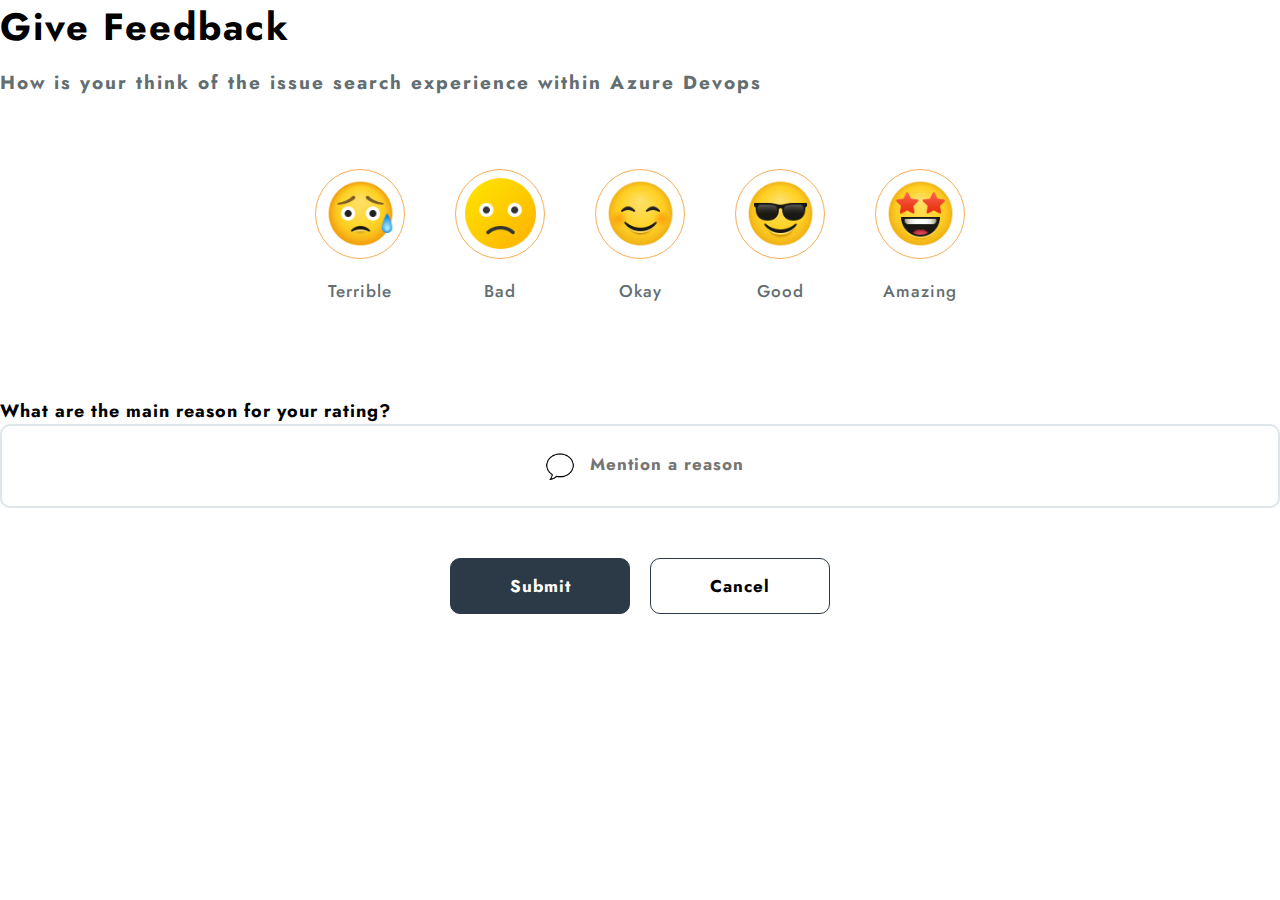
<file: index.html>
<!DOCTYPE html>
<html lang="en">
  <head>
    <meta charset="utf-8" />
    <meta name="viewport" content="width=device-width, initial-scale=1" />
    <title>Feedback</title>
    <!-- custom css -->
    <link rel="stylesheet" href="Style.css" />
    <!-- bootstrap css -->
    <link
      href="https://cdn.jsdelivr.net/npm/bootstrap@5.3.2/dist/css/bootstrap.min.css"
      rel="stylesheet"
      integrity="sha384-T3c6CoIi6uLrA9TneNEoa7RxnatzjcDSCmG1MXxSR1GAsXEV/Dwwykc2MPK8M2HN"
      crossorigin="anonymous"
    />
  </head>
  <body>
    <section class="container">
      <!-- head-row  -->
      <article class="row my-5">
        <div class="col-md-6 mx-auto text-center">
          <h1 class="Feedback-Heading">Give Feedback</h1>
          <p class="Feedback-Description">
            How is your think of the issue search experience within Azure Devops
          </p>
        </div>
      </article>

      <!-- tabs row -->

      <article class="row-emoji-div col-md-10 mx-auto">
        <div class="emojies">
          <div class="emoji-shape">
            <img src="./images/one.png" alt="" />
          </div>
          <p class="emoji-name" id="1">Terrible</p>
        </div>

        <div class="emojies">
          <div class="emoji-shape">
            <img src="./images/two.png" alt="" />
          </div>
          <p class="emoji-name" id="2">Bad</p>
        </div>

        <div class="emojies">
          <div class="emoji-shape">
            <img src="./images/okay.png" alt="" />
          </div>
          <p class="emoji-name" id="3">Okay</p>
        </div>

        <div class="emojies">
          <div class="emoji-shape">
            <img src="./images/good.png" alt="" />
          </div>
          <p class="emoji-name" id="4">Good</p>
        </div>

        <div class="emojies">
          <div class="emoji-shape">
            <img src="./images/amaz.png" alt="" />
          </div>
          <p class="emoji-name" id="5">Amazing</p>
        </div>
      </article>

      <article class="row col-md-6 emoji-name-show mx-auto">
        <h3 id="demo"></h3>
      </article>

      <!-- input row -->

      <article class="row col-md-8 mx-auto">
        <div class="mb-3 col-md-11 mx-auto">
          <label for="exampleFormControlInput1" class="form-label"
            >What are the main reason for your rating?
          </label>
          <div class="input-setting">
            <img src="./images/chat.png" class="chat-img" alt="" />
            <input
              type="email"
              class="form-control"
              id="exampleFormControlInput1"
              placeholder="Mention a reason for your rating"
            />
          </div>
        </div>
      </article>

      <!-- btn-section  -->

      <article class="row col-md-8 mx-auto btn-row">
        <a href="./Give-Feeback.html" class="btn-submit">
          Submit
        </a>
       
        <button class="btn-cancel">Cancel</button>
      </article>
    </section>
    <!-- bootstrap css -->

    <script
      src="https://cdn.jsdelivr.net/npm/bootstrap@5.3.2/dist/js/bootstrap.bundle.min.js"
      integrity="sha384-C6RzsynM9kWDrMNeT87bh95OGNyZPhcTNXj1NW7RuBCsyN/o0jlpcV8Qyq46cDfL"
      crossorigin="anonymous"
    ></script>

    <script>
      const emojies = document.querySelectorAll(".emoji-shape");
      let selectedEmoji = null;
      var demo = document.getElementById('demo');
    
      emojies.forEach(function (btn) {
        btn.addEventListener("click", function (e) {
          const question = e.currentTarget;
          var emojiName = question.nextElementSibling.id;
          if (selectedEmoji === question) {
            // If the clicked emoji is already selected, deselect it
            question.classList.remove("add-change");
            question.nextElementSibling.classList.remove("color-red");
            selectedEmoji = null;
            demo.innerHTML = "";
            demo.style.display="none"
           
          } else {
            if (selectedEmoji !== null) {
              // Deselect the previously selected emoji
              selectedEmoji.classList.remove("add-change");
              selectedEmoji.nextElementSibling.classList.remove("color-red");
              demo.innerHTML = " ";
              demo.style.display="none"
            }
    
            // Select the clicked emoji
            question.classList.add("add-change");
            demo.innerHTML = "You Selected: " + emojiName;
            demo.style.display="Block"
            question.nextElementSibling.classList.add("color-red");
            selectedEmoji = question;
          }
        });
      });
    </script>
    

  </body>
</html>
</file>
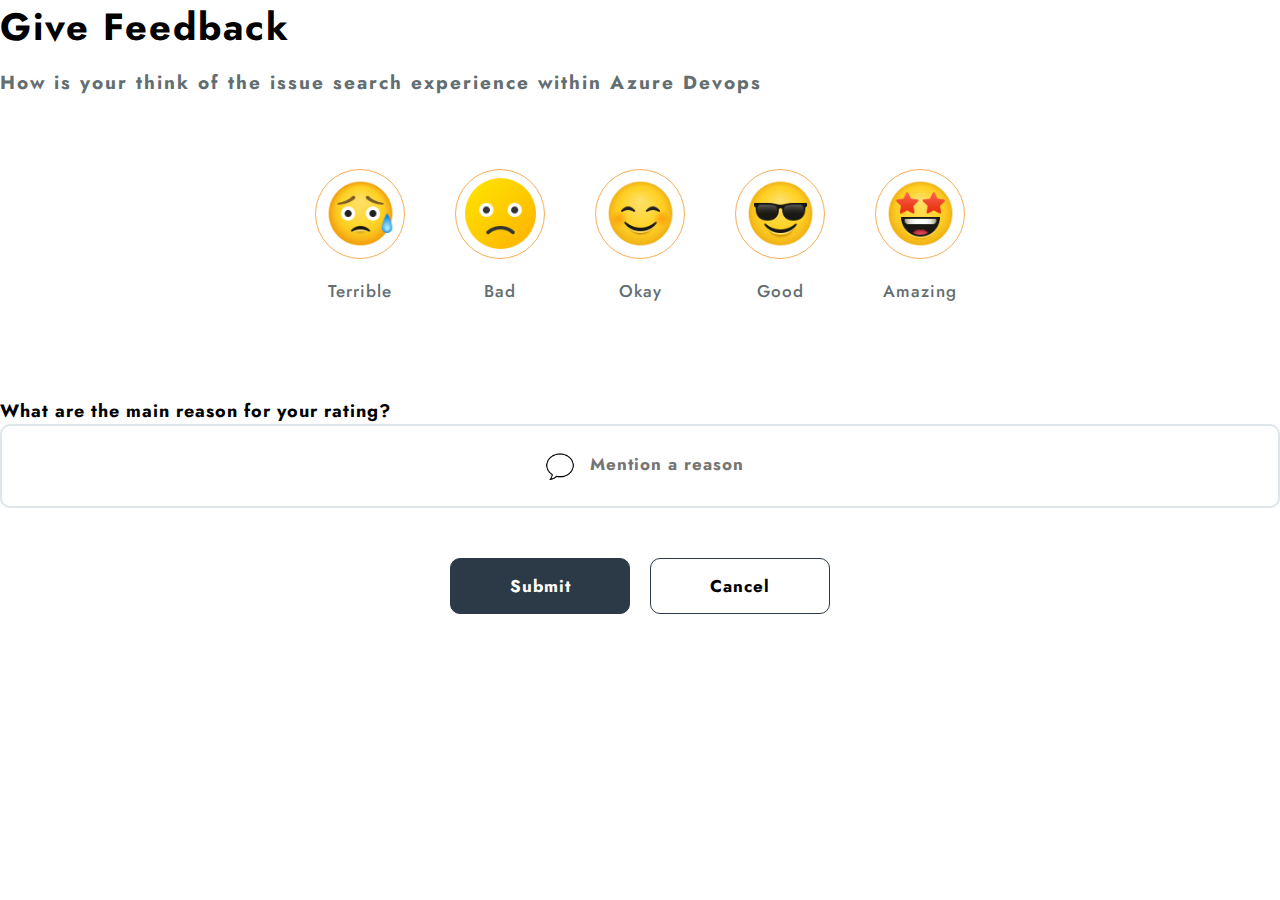
<file: Feedback.html>
<!DOCTYPE html>
<html lang="en">
  <head>
    <meta charset="utf-8" />
    <meta name="viewport" content="width=device-width, initial-scale=1" />
    <title>Feedback</title>
    <!-- custom css -->
    <link rel="stylesheet" href="Style.css" />
    <!-- bootstrap css -->
    <link
      href="https://cdn.jsdelivr.net/npm/bootstrap@5.3.2/dist/css/bootstrap.min.css"
      rel="stylesheet"
      integrity="sha384-T3c6CoIi6uLrA9TneNEoa7RxnatzjcDSCmG1MXxSR1GAsXEV/Dwwykc2MPK8M2HN"
      crossorigin="anonymous"
    />
  </head>
  <body>
    <section class="container">
      <!-- head-row  -->
      <article class="row my-5">
        <div class="col-md-6 mx-auto text-center">
          <h1 class="Feedback-Heading">Give Feedback</h1>
          <p class="Feedback-Description">
            How is your think of the issue search experience within Azure Devops
          </p>
        </div>
      </article>

      <!-- tabs row -->

      <article class="row-emoji-div col-md-10 mx-auto">
        <div class="emojies">
          <div class="emoji-shape">
            <img src="./images/one.png" alt="" />
          </div>
          <p class="emoji-name" id="1">Terrible</p>
        </div>

        <div class="emojies">
          <div class="emoji-shape">
            <img src="./images/two.png" alt="" />
          </div>
          <p class="emoji-name" id="2">Bad</p>
        </div>

        <div class="emojies">
          <div class="emoji-shape">
            <img src="./images/okay.png" alt="" />
          </div>
          <p class="emoji-name" id="3">Okay</p>
        </div>

        <div class="emojies">
          <div class="emoji-shape">
            <img src="./images/good.png" alt="" />
          </div>
          <p class="emoji-name" id="4">Good</p>
        </div>

        <div class="emojies">
          <div class="emoji-shape">
            <img src="./images/amaz.png" alt="" />
          </div>
          <p class="emoji-name" id="5">Amazing</p>
        </div>
      </article>

      <article class="row col-md-6 emoji-name-show mx-auto">
        <h3 id="demo"></h3>
      </article>

      <!-- input row -->

      <article class="row col-md-8 mx-auto">
        <div class="mb-3 col-md-11 mx-auto">
          <label for="exampleFormControlInput1" class="form-label"
            >What are the main reason for your rating?
          </label>
          <div class="input-setting">
            <img src="./images/chat.png" class="chat-img" alt="" />
            <input
              type="email"
              class="form-control"
              id="exampleFormControlInput1"
              placeholder="Mention a reason for your rating"
            />
          </div>
        </div>
      </article>

      <!-- btn-section  -->

      <article class="row col-md-8 mx-auto btn-row">
        <button class="btn-submit">Submit</button>
        <button class="btn-cancel">Cancel</button>
      </article>
    </section>
    <!-- bootstrap css -->

    <script
      src="https://cdn.jsdelivr.net/npm/bootstrap@5.3.2/dist/js/bootstrap.bundle.min.js"
      integrity="sha384-C6RzsynM9kWDrMNeT87bh95OGNyZPhcTNXj1NW7RuBCsyN/o0jlpcV8Qyq46cDfL"
      crossorigin="anonymous"
    ></script>

    <script>
      const emojies = document.querySelectorAll(".emoji-shape");
      let selectedEmoji = null;
      var demo = document.getElementById('demo');
    
      emojies.forEach(function (btn) {
        btn.addEventListener("click", function (e) {
          const question = e.currentTarget;
          var emojiName = question.nextElementSibling.id;
          if (selectedEmoji === question) {
            // If the clicked emoji is already selected, deselect it
            question.classList.remove("add-change");
            question.nextElementSibling.classList.remove("color-red");
            selectedEmoji = null;
            demo.innerHTML = "";
            demo.style.display="none"
           
          } else {
            if (selectedEmoji !== null) {
              // Deselect the previously selected emoji
              selectedEmoji.classList.remove("add-change");
              selectedEmoji.nextElementSibling.classList.remove("color-red");
              demo.innerHTML = " ";
              demo.style.display="none"
            }
    
            // Select the clicked emoji
            question.classList.add("add-change");
            demo.innerHTML = "You Selected: " + emojiName;
            demo.style.display="Block"
            question.nextElementSibling.classList.add("color-red");
            selectedEmoji = question;
          }
        });
      });
    </script>
    

  </body>
</html>
</file>
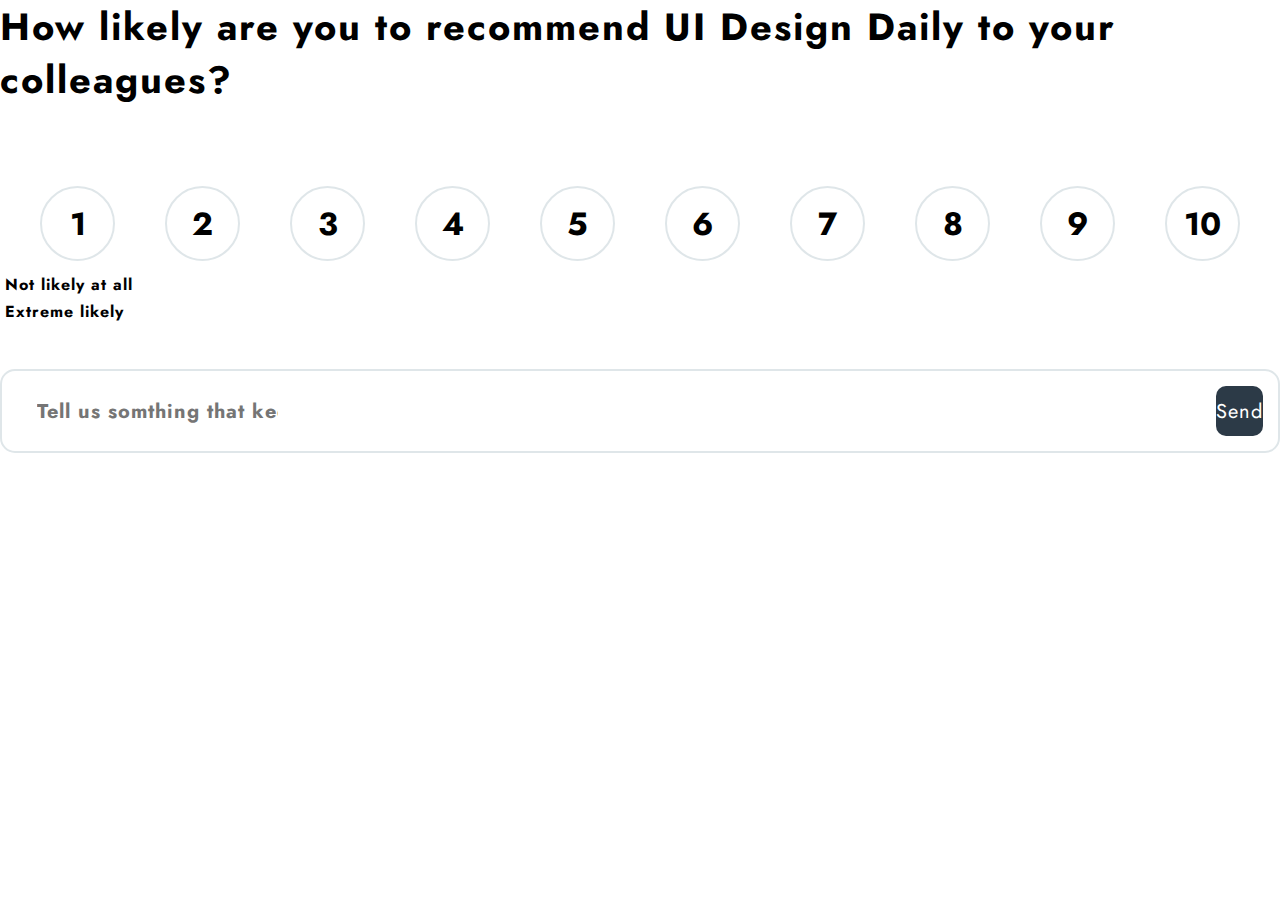
<file: Give-Feeback.html>
<!DOCTYPE html>
<html lang="en">
  <head>
    <meta charset="utf-8" />
    <meta name="viewport" content="width=device-width, initial-scale=1" />
    <title>Give Feedback</title>
    <!-- custom css -->
    <link rel="stylesheet" href="Style.css" />
    <!-- bootstrap css -->
    <link
      href="https://cdn.jsdelivr.net/npm/bootstrap@5.3.2/dist/css/bootstrap.min.css"
      rel="stylesheet"
      integrity="sha384-T3c6CoIi6uLrA9TneNEoa7RxnatzjcDSCmG1MXxSR1GAsXEV/Dwwykc2MPK8M2HN"
      crossorigin="anonymous"
    />
  </head>
  <body>
    <section class="container">
      <!-- head-row  -->
      <article class="row my-5">
        <div class="col-md-8 mx-auto text-center">
          <h1 class="Feedback-Heading">
            How likely are you to recommend UI Design Daily to your colleagues?
          </h1>
        </div>
      </article>

      <!-- tabs row -->

      <article class="row-main-div col-md-11 mx-auto">
        <div class="num">
          <h1>1</h1>
        </div>
        <div class="num">
          <h1>2</h1>
        </div>
        <div class="num">
          <h1>3</h1>
        </div>
        <div class="num">
          <h1>4</h1>
        </div>
        <div class="num">
          <h1>5</h1>
        </div>
        <div class="num">
          <h1>6</h1>
        </div>
        <div class="num">
          <h1>7</h1>
        </div>
        <div class="num">
          <h1>8</h1>
        </div>
        <div class="num">
          <h1>9</h1>
        </div>
        <div class="num">
          <h1>10</h1>
        </div>
      </article>
      <article class="row col-md-11 mx-auto">
        <p class="col-md-6 col-6 text-left likely-text">Not likely at all</p>
        <p class="col-md-6 col-6 text-end likely-text">Extreme likely</p>
      </article>

      <article class="row col-md-11 mx-auto">
        <p class="col-md-6 col-6 mx-auto py-2 mb-0 text-center likely-text" id="demo"></p>
      </article>
      <!-- input row -->
      <article class="row col-md-11 input-row flex">
        <input
          type="text"
          class="col-md-10 col-12"
          placeholder="Tell us somthing that keeps you comming back."
        />
        <button class="col-md-2 col-4 my-md-0 my-3 mx-md-0 mx-auto">
          Send
        </button>
      </article>
    </section>
    <!-- bootstrap css -->

    <script
      src="https://cdn.jsdelivr.net/npm/bootstrap@5.3.2/dist/js/bootstrap.bundle.min.js"
      integrity="sha384-C6RzsynM9kWDrMNeT87bh95OGNyZPhcTNXj1NW7RuBCsyN/o0jlpcV8Qyq46cDfL"
      crossorigin="anonymous"></script>
    

    

    <script>
      const nums = document.querySelectorAll(".num");
      let selectedNum = null;
      const resultDiv = document.getElementById("demo");
    
      nums.forEach(function (num) {
        num.addEventListener("click", function (e) {
          const clickedNum = e.currentTarget;
          const numValue = e.currentTarget.querySelector("h1").textContent;
    
          if (selectedNum === clickedNum) {
            // If the clicked number is already selected, deselect it
            clickedNum.classList.remove("add-bg");
            selectedNum = null;
            resultDiv.textContent = ""; // Clear the result
          } else {
            if (selectedNum !== null) {
              // Deselect the previously selected number
              selectedNum.classList.remove("add-bg");
            }
            
            // Select the clicked number
            clickedNum.classList.add("add-bg");
            selectedNum = clickedNum;
    
            // Display the selected number's value
            resultDiv.textContent = "You selected: " + numValue;
          }
        });
      });
    </script>
    
    
  </body>
</html>
</file>
<file: Style.css>
@import url("https://fonts.googleapis.com/css2?family=Josefin+Sans:ital,wght@0,300;0,400;1,200&family=Jost:wght@200;300&family=Mooli&family=Roboto:wght@100;300;400;500&display=swap");

* {
  margin: 0;
  padding: 0;
  box-sizing: border-box;
  /* font-family: "Josefin Sans", sans-serif; */
  font-family: "Jost", sans-serif;
  /* font-family: "Mooli", sans-serif; */
  /* font-family: "Roboto", sans-serif; */
}

.box{
    max-width: 1000px;
    background-color: aqua;
}

.Feedback-Heading{
    letter-spacing: 2px;
    font-weight: bold;
    line-height: 1.4;
    font-size: 38px;
}

.Feedback-Description{
    letter-spacing: 2px;
    font-weight: bold;
    margin-top: 15px;
    font-size: 19px;
    line-height: 1.6;
    color: rgb(99, 110, 114);
}

.row-main-div{
    display: flex;
    justify-content: space-evenly;
    align-items: center;
    flex-wrap: wrap;
    margin-top: 70px;
    /* background-color: azure; */
}

.row-emoji-div{
    display: flex;
    justify-content: center;
    align-items: center;
    flex-wrap: wrap;
    margin: 45px auto;
}
.emojies{
    margin: 20px;
    text-align: center;
    /* background-color: aqua; */
    padding: 5px;
}
.emoji-shape{
    width: 90px;
    height: 90px;
     border: 1px solid rgb(247, 174, 85); 
     border-radius: 50%;
     display: flex;
     justify-content: center;
     align-items: center;
     transition: all 0.3s;
     margin-bottom: 20px;
}
.emoji-shape:hover{
    background-color: rgb(233, 233, 134);
    border-color: rgb(233, 233, 134);
   
}
.emoji-shape > img{
    width: 85px;
    height:85px;
}

.emoji-name{
    font-size: 17px;
    letter-spacing: 1px;
    font-weight: 500;
    color: rgb(99, 110, 114);
}

.emoji-name-show{
    margin-bottom:70px;
    text-align: center !important;
   
}
.emoji-name-show > h3{
    font-size: 20px;
    letter-spacing: 3px;
    text-align: center;
    margin: auto; 
    padding: 8px 15px;
    border-radius: 10px;
    font-weight: 300;
    background-color: rgb(44, 58, 71);
    width: 230px;
    color: white;
    display: none;
}
.add-bg{
    background-color: rgb(240, 108, 128);
    color: white;
}

.add-change{
    background-color: rgb(233, 233, 134);
    border-color: red;
}
.color-red{
    color: red;
    font-weight: bold;
}
.num{
    width: 75px;
    height: 75px;
    display: flex;
    justify-content: center;align-items: center;
    border: 2px solid rgb(223, 230, 233);
    margin:  10px;
    border-radius: 50%;
}
.num:hover{
    background-color: rgb(240, 108, 128);
    color: white;
    border-color:rgb(240, 108, 128) ;
    cursor: pointer;
}
.likely-text{
    font-weight: bold;
    letter-spacing: 1px;
    padding: 2px 5px ;
}

.input-row{
margin: 40px auto !important;
border: 2px solid rgb(223, 230, 233);
padding: 15px;
display: flex ;
justify-content: space-between;
align-items: center;
border-radius: 15px;
flex-wrap: wrap;
}
.input-row > input{
    /* width: 85% ; */
    height: 50px;
    padding: 5px;
    border: none;
    padding: 0px 20px;
    outline: none;
    font-size: 20px;
    font-weight: bold;
    letter-spacing: 1px;
}
.input-row > input::placeholder{
    font-size: 20px;
    font-weight: bold;
    letter-spacing: 1px;
}
.input-row > button{
    /* width: 12.5%; */
    height: 50px;
    border: none;
    background-color: rgb(44, 58, 71);
    color: white;
    border-radius: 10px;
    font-size: 20px;
    letter-spacing: 1px;  
}
.form-label{
    font-weight: bold;
    font-size: 18px;
    letter-spacing: 1px;
    margin-bottom: 5px;
}
#exampleFormControlInput1{
    height: 60px;
    outline: none !important;
    border: none;
    box-shadow: none;
}
#exampleFormControlInput1::placeholder{
    font-weight: bold;
    letter-spacing: 1px;
    font-size: 17px;
}
.chat-img{
    width: 30px;
    margin: 0 15px;
}
.input-setting{
    display: flex;
    align-items: center;
    justify-content: center;
    border: 2px solid rgb(223, 230, 233);
    padding: 10px;
    border-radius: 10px;
}
.btn-row{
    margin: 40px 0 !important;
    display: flex !important;
    justify-content: center;
    flex-wrap: wrap;
  width:100%;
}

.btn-row .btn-submit{
    background-color: rgb(44, 58, 71);
    color: white;
   width: 180px;
    border: 1px solid rgb(44, 58, 71);
    margin: 10px;
    font-size: 17px;
    font-weight: bold;
    letter-spacing: 1px;
    padding: 15px 30px;
    border-radius: 10px;
  text-decoration :none;
  text-align:center;
}
.btn-row .btn-submit:hover{
    background-color: white;
    color: rgb(44, 58, 71);
}
.btn-row .btn-cancel:hover{
    background-color: rgb(44, 58, 71);
    color: white;
}

.btn-row .btn-cancel{
    background-color: #fff;
    width: 180px;
    border: 1px solid rgb(44, 58, 71);
    margin: 10px;
    font-size: 17px;
    font-weight: bold;
    letter-spacing: 1px;
    padding: 15px 30px;
    border-radius: 10px;
}
@media screen and (max-width: 600px) {
    .Feedback-Heading {font-size: 25px;}
    .Feedback-Description{font-size: 16px;}
    .row-main-div{justify-content: center;}
    .likely-text{font-size: 12px;}
    .input-row > input{margin-bottom: 10px;}
    .input-row > input::placeholder{font-size: 15px;}
    .input-row > button{height: 45px; border-radius: 7px; width: 90px; font-size: 15px;}
    .num h1{font-size: 20px; margin-top: 5px;}
    .num{  width: 60px;  height: 60px; }
    .emojies{margin: 10px; padding: 2px;}
    .emoji-shape{width: 70px;height: 70px;}
    .emoji-shape > img { width: 60px; height: 60px;}
    .form-label{font-size: 15px;margin-bottom: 15px;}
    .input-setting{padding: 5px;}
    #exampleFormControlInput1::placeholder{font: size 15px; }
    .chat-img{margin: 0 5px;}
    .btn-row > button{width: 140px; font-size: 15px; }
 
}
</file>
